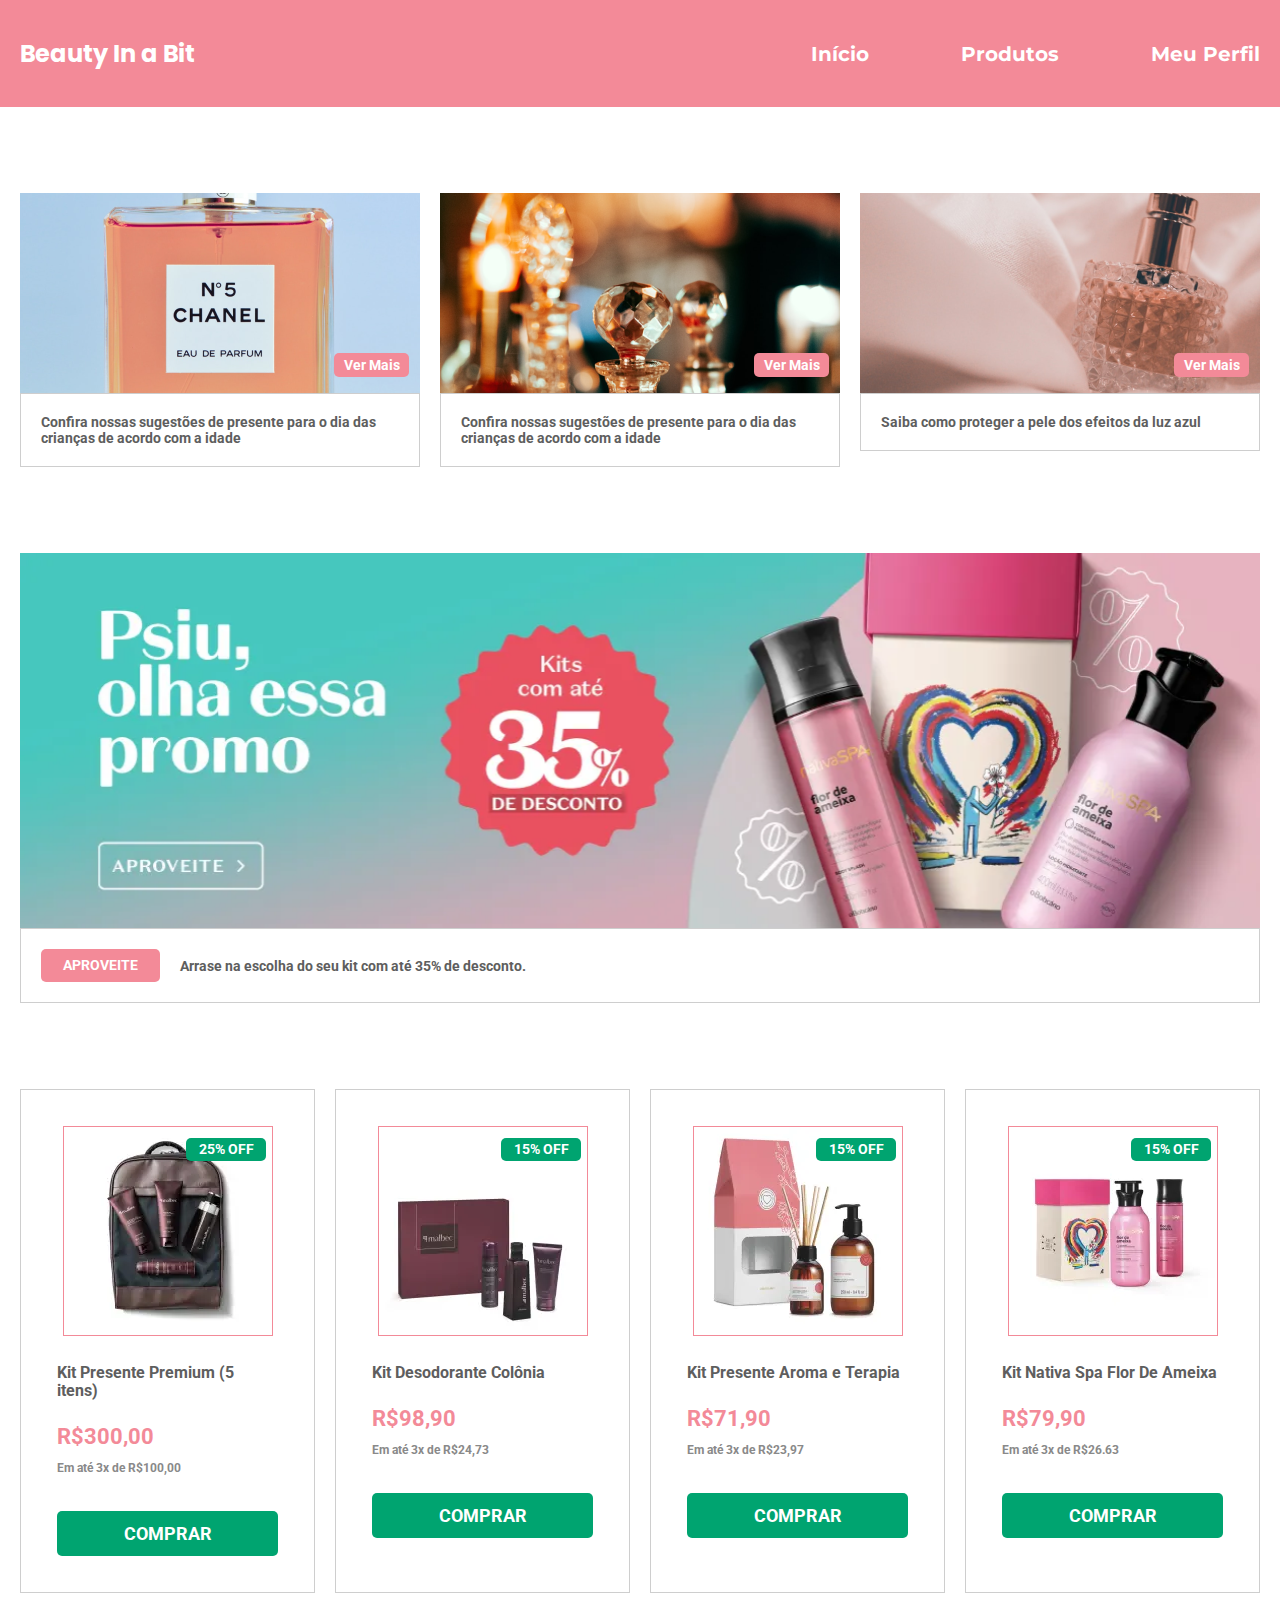
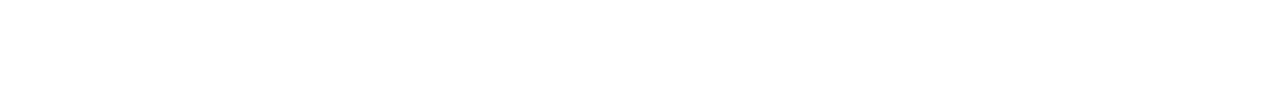
<file: index.html>
<!DOCTYPE html>
<html lang="pt-br">
<head>
    <meta charset="UTF-8">
    <meta http-equiv="X-UA-Compatible" content="IE=edge">
    <meta name="viewport" content="width=device-width, initial-scale=1.0">
    <title>Beauty In a Bit</title>
    <link rel="preconnect" href="https://fonts.googleapis.com">
    <link rel="preconnect" href="https://fonts.gstatic.com" crossorigin>
    <link href="https://fonts.googleapis.com/css2?family=Montserrat:wght@700&family=Poppins:wght@700&family=Roboto:wght@700&display=swap" rel="stylesheet">
    <link rel="stylesheet" href="./style.css">
</head>

<body>
    <header>
        <div class="header-content">
            <a class="logo" href="#">Beauty In a Bit</a>
            <nav class="links">
                <a class="navegation"href="#">Início</a>
                <a class="navegation" href="#">Produtos</a>
                <a class="navegation" href="#">Meu Perfil</a>
            </nav>
        </div>
    </header>

    <main>
        <div class="cards-list">
            <!--Inicio Card-->
            <div class="card">
                <img class="card-img" src="./images/img1.png">
                <a class="card-link" href="#">Ver Mais</a>
                <p class="card-description">Confira nossas sugestões de presente para o dia das crianças de acordo com a idade</p>
            </div>
            <!--Fim Card-->

            <!--Inicio Card-->
            <div class="card">
                <img class="card-img" src="./images/img2.png">
                <a class="card-link" href="#">Ver Mais</a>
                <p class="card-description">Confira nossas sugestões de presente para o dia das crianças de acordo com a idade</p>
            </div>
            <!--Fim Card-->

            <!--Inicio Card-->
            <div class="card">
                <img class="card-img" src="./images/img3.png">
                <a class="card-link" href="#">Ver Mais</a>
                <p class="card-description">Saiba como proteger a pele dos efeitos da luz azul</p>
            </div>
            <!--Fim Card-->
        </div>

        <div class="banner">
            <img class="img-banner" src="./images/img4.png">
            <div class="banner-content">
                <div class="banner-info">
                    <a class="banner-button" href="#">Aproveite</a>
                    <p class="banner-description">Arrase na escolha do seu kit com até 35% de desconto.</p>
                </div>
            </div>
        </div>

        <div class="products-list">

            <!--Início Produto-->
            <div class="product">
                <div class="product-visual">
                    <img class="product-img" src="./images/img5.png">
                    <p class="product-discount">25% OFF</p>
                </div>
                <div class="product-info">
                    <p class="product-name">Kit Presente Premium (5 itens)</p>
                    <p class="product-price">R$300,00</p>
                    <p class="product-installment">Em até 3x de R$100,00</p>
                </div>
                <a class="product-button-buy" href="#">COMPRAR</a>
            </div>
            <!--Fim Produto-->

            <!--Início Produto-->
            <div class="product">
                <div class="product-visual">
                    <img class="product-img" src="./images/img6.png">
                    <p class="product-discount">15% OFF</p>
                </div>
                <div class="product-info">
                    <p class="product-name">Kit Desodorante Colônia</p>
                    <p class="product-price">R$98,90</p>
                    <p class="product-installment">Em até 3x de R$24,73</p>
                </div>
                <a class="product-button-buy" href="#">COMPRAR</a>
            </div>
            <!--Fim Produto-->

            <!--Início Produto-->
            <div class="product">
                <div class="product-visual">
                    <img class="product-img" src="./images/img7.png">
                    <p class="product-discount">15% OFF</p>
                </div>
                <div class="product-info">
                    <p class="product-name">Kit Presente Aroma e Terapia</p>
                    <p class="product-price">R$71,90</p>
                    <p class="product-installment">Em até 3x de R$23,97</p>
                </div>
                <a class="product-button-buy" href="#">COMPRAR</a>
            </div>
            <!--Fim Produto-->

            <!--Início Produto-->
            <div class="product">
                <div class="product-visual">
                    <img class="product-img" src="./images/img8.png">
                    <p class="product-discount">15% OFF</p>
                </div>
                <div class="product-info">
                    <p class="product-name">Kit Nativa Spa Flor De Ameixa</p>
                    <p class="product-price">R$79,90</p>
                    <p class="product-installment">Em até 3x de R$26.63</p>
                </div>
                <a class="product-button-buy" href="#">COMPRAR</a>
            </div>
            <!--Fim Produto-->
        </div>
    </main>

    <footer>

    </footer>
</body>
</html>
</file>
<file: style.css>
* {
    padding: 0;
    margin: 0;
    box-sizing: border-box;
}

/*Header*/

header {
    background-color: #F38A98;
    width: 100%;
    position: fixed;
    top: 0;
    z-index: 10;
}

.header-content{
    width: 1240px;
    height: 107px;
    margin-left: auto;
    margin-right: auto;
    display: flex;
    flex-wrap: wrap;
    justify-content: space-between;
    align-items: center;
}

.logo {
    font-family: 'Poppins', sans-serif;
    font-size: 24px;
    font-weight: 700;
    line-height: 36px;
    text-decoration: none;
    color: #FFFFFF;
}

.links {
    display: flex;
    flex-wrap: wrap;
    font-family: 'Montserrat', sans-serif;
    font-size: 20px;
    font-weight: 700;
    line-height: 24px;
    text-decoration: none;
    color: #FFFFFF;
}

.navegation {
    text-decoration: none;
    color: #FFFFFF;
    margin-left: 92px;
}

/*Cards*/

main{
    width: 1240px;
    margin-right: auto;
    margin-left: auto;
    margin-top: 193px;
}
.cards-list {
    display: flex;
    flex-wrap: wrap;
    justify-content: space-between;
}

.card {
    width: calc(33.33% - 13.33px);
    position: relative;
}

.card-img {
    width: 100%;
    display: block;
}

.card-link {
    position: absolute;
    top: 160px;
    left: 314px;
    width: 75px;
    height: 24px;
    font-family: 'Roboto', sans-serif;
    font-size: 14px;
    font-weight: 700;
    line-height: 24px;
    text-decoration: none;
    color: #FFFFFF;
    background-color: #F38A98;
    border-radius: 5px;
    text-align: center;
    align-items: center;
}

.card-description {
    width: 100%;
    font-family: 'Roboto', sans-serif;
    font-size: 14px;
    font-weight: 700;
    line-height: 16px;
    color: #5E5E5E;
    border: 1px solid #CECECE;
    box-sizing: border-box;
    padding: 20px;
}

/* Banner */

.banner {
    width: 100%;
    margin-top: 86px;
    margin-bottom: 86px;
}

.img-banner {
    display: block;
    width: 100%;
}

.banner-content {
    width: 100%;
    border: 1px solid #CECECE;
    box-sizing: border-box;
    padding-top: 20px;
    padding-bottom: 20px;
}

.banner-info{
    display: flex;
    flex: wrap;
    align-items: center;
    margin-left: 20px;
}

.banner-button {
    font-family: 'Roboto', sans-serif;
    font-size: 14px;
    font-weight: 700;
    line-height: 33px;
    text-transform: uppercase;
    text-decoration: none;
    text-align: center;
    color: #FFFFFF;
    background-color: #F38A98;
    border-radius: 5px;
    padding-left: 22px;
    padding-right: 22px;
    margin-right: 20px;
}

.banner-description{
    font-family: 'Roboto', sans-serif;
    font-weight: 700;
    font-size: 14px;
    line-height: 16px;
    color: #5e5e5e;
}

/* Products */

.products-list {
    width: 100%;
    display: flex;
    flex-wrap: wrap;
    justify-content: space-between;
    margin-bottom: 110px;
}

.product {
    width: calc(25% - 15px);
    border: 1px solid #CECECE;
    text-align: center;
    align-items: center;
    position: relative;
    padding-top: 36px;
    padding-bottom: 36px;
    padding-left: 36px;
    padding-right: 36px;
}

.product-visual {
    height: 210px;
    position: relative;
}

.product-discount {
    width: 80px;
    font-family: 'Roboto', sans-serif;
    font-weight: 700;
    font-size: 14px;
    line-height: 23px;
    color: #FFFFFF;
    background-color: #00A470;
    border-radius: 5px;
    position: absolute;
    bottom: 175px;
    right: 12px;
}

.product-info {
    text-align: center;
    margin-left: auto;
    margin-right: auto;
    margin-bottom: 36px;
}

.product-name {
    font-family: 'Roboto', sans-serif;
    font-weight: 700;
    font-size: 16px;
    line-height: 18px;
    color: #5E5E5E;
    margin-top: 28px;
    text-align: left;
}

.product-price {
    font-family: 'Roboto', sans-serif;
    font-weight: 700;
    font-size: 22px;
    line-height: 25px;
    color: #F38A98;
    margin-top: 24px;
    text-align: left;
}

.product-installment {
    font-family: 'Roboto', sans-serif;
    font-weight: 700;
    font-size: 12px;
    line-height: 14px;
    color: #898989;
    margin-top: 12px;
    text-align: left;
}

.product-button-buy {
    width: 100%;
    display: block;
    font-family: 'Roboto', sans-serif;
    font-weight: 700;
    font-size: 18px;
    line-height: 21px;
    text-decoration: none;
    color: #FFFFFF;
    background-color: #00A470;
    border-radius: 5px;
    padding-top: 12px;
    padding-bottom: 12px;
}
</file>
